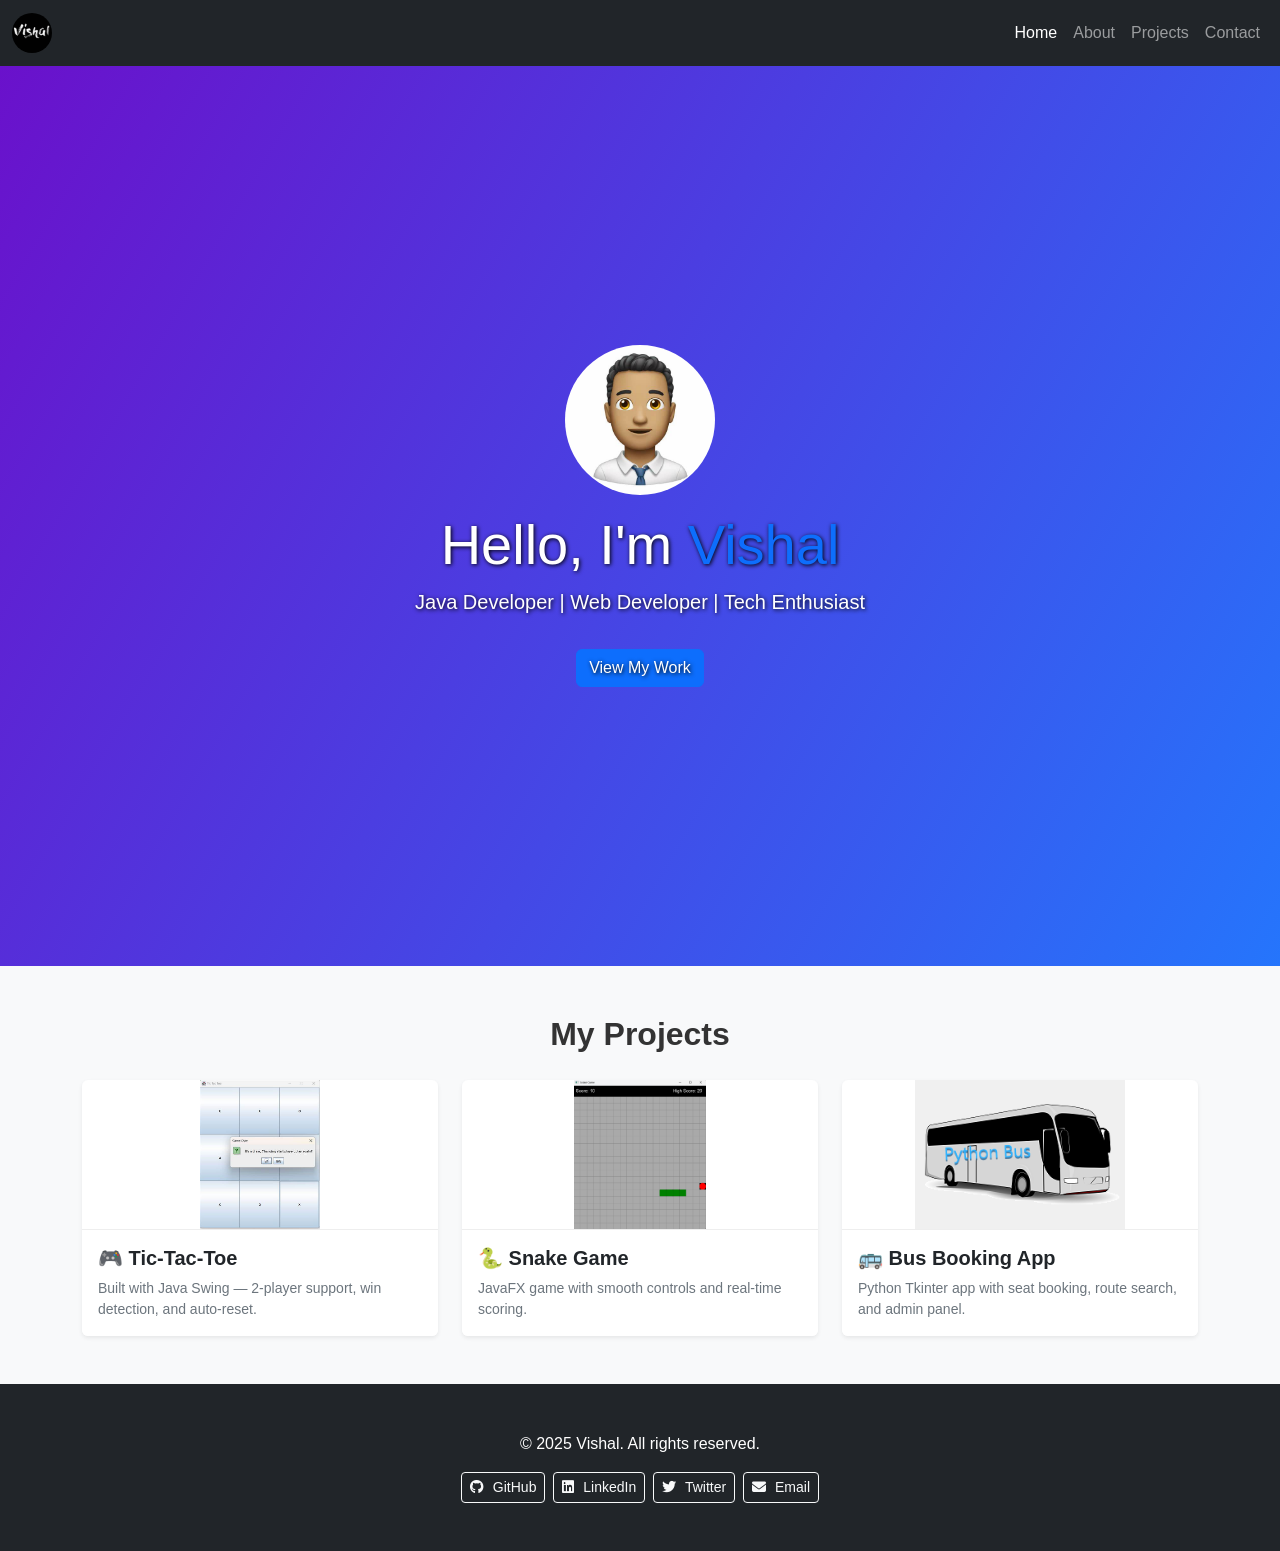
<file: index.html>
<!DOCTYPE html>
<html lang="en">
<head>
  <meta charset="UTF-8" />
  <meta name="viewport" content="width=device-width, initial-scale=1.0" />
  <title>Java Developer - Vishal</title>

  <!-- Favicon -->
  <link rel="icon" href="img/vishal.ico" type="image/x-icon">

  <!-- Bootstrap CSS -->
  <link href="https://cdn.jsdelivr.net/npm/bootstrap@5.3.2/dist/css/bootstrap.min.css" rel="stylesheet">

  <!-- Font Awesome -->
  <link rel="stylesheet" href="https://cdnjs.cloudflare.com/ajax/libs/font-awesome/6.4.0/css/all.min.css">

  <!-- Custom CSS -->
  <link rel="stylesheet" href="css/style.css">
</head>
<body>

  <!-- Navbar -->
  <nav class="navbar navbar-expand-lg navbar-dark bg-dark sticky-top">
    <div class="container-fluid">
      <a class="navbar-brand" href="index.html">
        <img src="img/vishal.jpeg" alt="Logo" style="height: 40px; border-radius: 50%;" class="img-fluid">
      </a>
      <button class="navbar-toggler" data-bs-toggle="collapse" data-bs-target="#navMenu">
        <span class="navbar-toggler-icon"></span>
      </button>
      <div class="collapse navbar-collapse" id="navMenu">
        <ul class="navbar-nav ms-auto">
          <li class="nav-item"><a class="nav-link active" href="index.html">Home</a></li>
          <li class="nav-item"><a class="nav-link" href="about.html">About</a></li>
          <li class="nav-item"><a class="nav-link" href="projects.html">Projects</a></li>
          <li class="nav-item"><a class="nav-link" href="contact.html">Contact</a></li>
        </ul>
      </div>
    </div>
  </nav>

  <!-- Hero Section -->
  <header id="hero" class="hero-section text-center d-flex align-items-center justify-content-center" style="min-height: 100vh; padding: 2rem;">
    <div class="container">
      <img src="img/OIP.jpeg" class="img-fluid rounded-circle mb-3 mx-auto d-block" width="150" alt="Vishal Bitmoji">
      <h1 class="display-4">Hello, I'm <span class="text-primary">Vishal</span></h1>
      <p class="lead">Java Developer | Web Developer | Tech Enthusiast</p>
      <a href="#projects" class="btn btn-primary mt-3">View My Work</a>
    </div>
  </header>

  <!-- Projects Section -->
  <section id="projects" class="bg-light py-5">
    <div class="container">
      <h2 class="text-center mb-4">My Projects</h2>
      <div class="row row-cols-1 row-cols-md-3 g-4">

        <!-- Project 1 -->
        <div class="col">
          <div class="card project-card h-100 border-0 shadow-sm">
            <div class="position-relative">
              <img src="img/tic.jpeg" class="card-img-top" alt="Tic-Tac-Toe Game" style="border-radius: 0.5rem 0.5rem 0 0;">
              <div class="project-overlay">
                <div class="project-title">🎮 Tic-Tac-Toe (Java Swing)</div>
                <div class="project-description">
                  A two-player game with a clean Swing GUI and auto-reset logic.
                </div>
                <a href="https://github.com/vishalrathod2/GAME.git" class="btn btn-light btn-sm" target="_blank">View on GitHub</a>
              </div>
            </div>
            <div class="card-body bg-white">
              <h5 class="card-title text-dark fw-semibold">🎮 Tic-Tac-Toe</h5>
              <p class="card-text text-secondary small">
                Built with Java Swing — 2-player support, win detection, and auto-reset.
              </p>
            </div>
          </div>
        </div>
        <!-- Project 2 -->
        <div class="col">
          <div class="card project-card h-100 border-0 shadow-sm">
            <div class="position-relative">
              <img src="img/snak.png" class="card-img-top" alt="Snake Game" style="border-radius: 0.5rem 0.5rem 0 0;">
              <div class="project-overlay">
                <div class="project-title">🐍 Snake Game (JavaFX)</div>
                <div class="project-description">
                  Classic snake gameplay with scoring, keyboard input, and food logic.
                </div>
                <a href="https://github.com/vishalrathod2/SANKE.git" class="btn btn-light btn-sm" target="_blank">View on GitHub</a>
              </div>
            </div>
            <div class="card-body bg-white">
              <h5 class="card-title text-dark fw-semibold">🐍 Snake Game</h5>
              <p class="card-text text-secondary small">
                JavaFX game with smooth controls and real-time scoring.
              </p>
            </div>
          </div>
        </div>
        
  <!-- Project 3: Bus Booking System -->
  <div class="col">
    <div class="card project-card h-100 border-0 shadow-sm">
      <div class="position-relative">
        <img src="img/Bus_for_project.png" class="card-img-top" alt="Bus Booking" style="border-radius: 0.5rem 0.5rem 0 0;">
        <div class="project-overlay">
          <div class="project-title">🚌 Bus Booking System</div>
          <div class="project-description">
            Book seats, manage routes, and print tickets with SQLite.
          </div>
          <a href="https://github.com/vishalrathod2/Bus-Booking.git" class="btn btn-light btn-sm" target="_blank">View on GitHub</a>
        </div>
      </div>
      <div class="card-body bg-white">
        <h5 class="card-title text-dark fw-semibold">🚌 Bus Booking App</h5>
        <p class="card-text text-secondary small">
          Python Tkinter app with seat booking, route search, and admin panel.
        </p>
      </div>
    </div>
  </div>
  
      </div>
    </div>
  </section>

  <!-- Footer -->
  <footer class="bg-dark text-white text-center py-5">
    <p class="mb-3">&copy; 2025 Vishal. All rights reserved.</p>
    <div class="d-flex flex-wrap justify-content-center gap-2">
      <a href="https://github.com/vishalrathod2" target="_blank" class="btn btn-outline-light btn-sm">
        <i class="fab fa-github"></i> GitHub
      </a>
      <a href="https://www.linkedin.com/in/rathod-vishal-9025612a7" target="_blank" class="btn btn-outline-light btn-sm">
        <i class="fab fa-linkedin"></i> LinkedIn
      </a>
      <a href="https://x.com/RathodVish54449?t=DKSS02bZVi2ENMF-J69oJg&s=08" target="_blank" class="btn btn-outline-light btn-sm">
        <i class="fab fa-twitter"></i> Twitter
      </a>
      <a href="mailto:rathodvishal98131@gmail.com" class="btn btn-outline-light btn-sm">
        <i class="fas fa-envelope"></i> Email
      </a>
    </div>
  </footer>

  <!-- Bootstrap JS -->
  <script src="https://cdn.jsdelivr.net/npm/bootstrap@5.3.2/dist/js/bootstrap.bundle.min.js"></script>

  <!-- Custom JS -->
  <script src="js/script.js"></script>
</body>
</html>
</file>
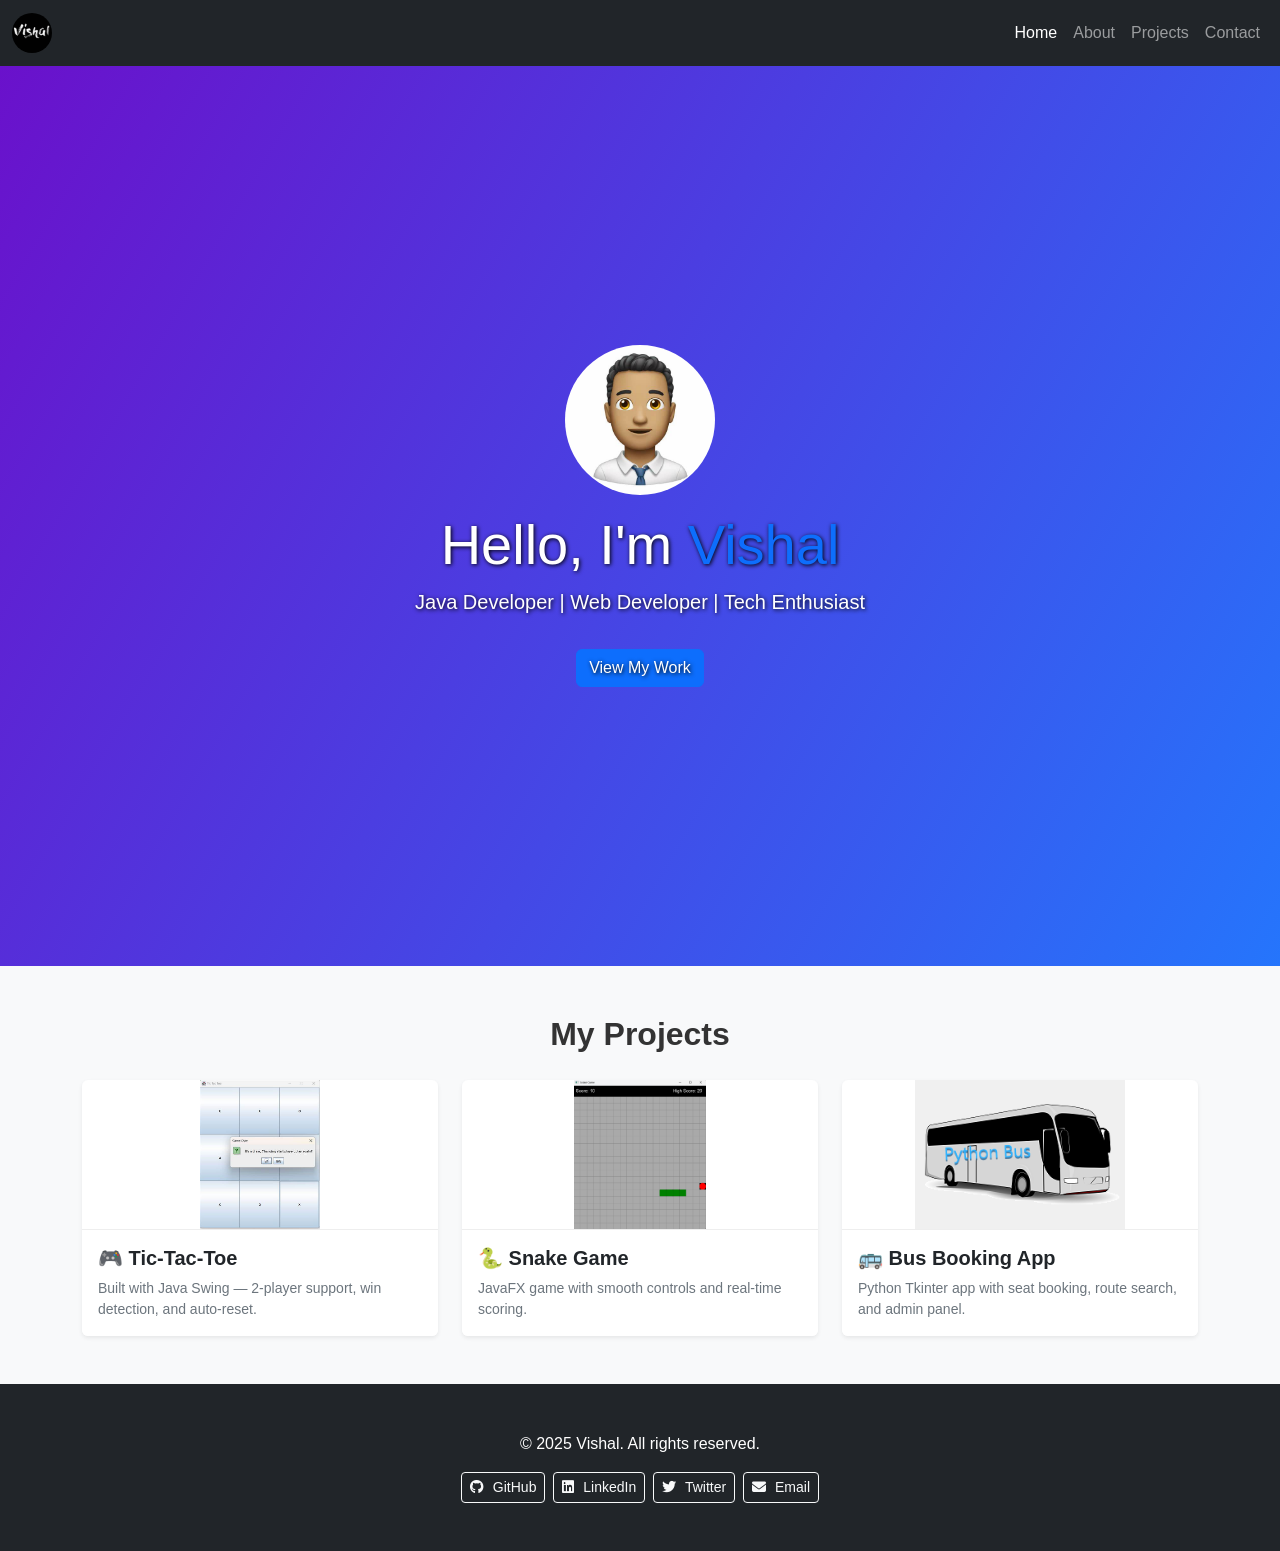
<file: my-portfolio/index.html>
<!DOCTYPE html>
<html lang="en">
<head>
  <meta charset="UTF-8" />
  <meta name="viewport" content="width=device-width, initial-scale=1.0" />
  <title>Vishal | Java Developer</title>

  <!-- Favicon -->
  <link rel="icon" href="img/vishal.ico" type="image/x-icon">

  <!-- Bootstrap CSS -->
  <link href="https://cdn.jsdelivr.net/npm/bootstrap@5.3.2/dist/css/bootstrap.min.css" rel="stylesheet">

  <!-- Font Awesome -->
  <link rel="stylesheet" href="https://cdnjs.cloudflare.com/ajax/libs/font-awesome/6.4.0/css/all.min.css">

  <!-- Custom CSS -->
  <link rel="stylesheet" href="css/style.css">
</head>
<body>

  <!-- Navbar -->
  <nav class="navbar navbar-expand-lg navbar-dark bg-dark sticky-top">
    <div class="container-fluid">
      <a class="navbar-brand" href="index.html">
        <img src="img/vishal.jpeg" alt="Logo" style="height: 40px; border-radius: 50%;" class="img-fluid">
      </a>
      <button class="navbar-toggler" data-bs-toggle="collapse" data-bs-target="#navMenu">
        <span class="navbar-toggler-icon"></span>
      </button>
      <div class="collapse navbar-collapse" id="navMenu">
        <ul class="navbar-nav ms-auto">
          <li class="nav-item"><a class="nav-link active" href="index.html">Home</a></li>
          <li class="nav-item"><a class="nav-link" href="about.html">About</a></li>
          <li class="nav-item"><a class="nav-link" href="projects.html">Projects</a></li>
          <li class="nav-item"><a class="nav-link" href="contact.html">Contact</a></li>
        </ul>
      </div>
    </div>
  </nav>

  <!-- Hero Section -->
  <header id="hero" class="hero-section text-center d-flex align-items-center justify-content-center" style="min-height: 100vh; padding: 2rem;">
    <div class="container">
      <img src="img/OIP.jpeg" class="img-fluid rounded-circle mb-3 mx-auto d-block" width="150" alt="Vishal Bitmoji">
      <h1 class="display-4">Hello, I'm <span class="text-primary">Vishal</span></h1>
      <p class="lead">Java Developer | Web Developer | Tech Enthusiast</p>
      <a href="#projects" class="btn btn-primary mt-3">View My Work</a>
    </div>
  </header>

  <!-- Projects Section -->
  <section id="projects" class="bg-light py-5">
    <div class="container">
      <h2 class="text-center mb-4">My Projects</h2>
      <div class="row row-cols-1 row-cols-md-3 g-4">

        <!-- Project 1 -->
        <div class="col">
          <div class="card project-card h-100 border-0 shadow-sm">
            <div class="position-relative">
              <img src="img/tic.jpeg" class="card-img-top" alt="Tic-Tac-Toe Game" style="border-radius: 0.5rem 0.5rem 0 0;">
              <div class="project-overlay">
                <div class="project-title">🎮 Tic-Tac-Toe (Java Swing)</div>
                <div class="project-description">
                  A two-player game with a clean Swing GUI and auto-reset logic.
                </div>
                <a href="https://github.com/vishalrathod2/GAME.git" class="btn btn-light btn-sm" target="_blank">View on GitHub</a>
              </div>
            </div>
            <div class="card-body bg-white">
              <h5 class="card-title text-dark fw-semibold">🎮 Tic-Tac-Toe</h5>
              <p class="card-text text-secondary small">
                Built with Java Swing — 2-player support, win detection, and auto-reset.
              </p>
            </div>
          </div>
        </div>
        <!-- Project 2 -->
        <div class="col">
          <div class="card project-card h-100 border-0 shadow-sm">
            <div class="position-relative">
              <img src="img/snak.png" class="card-img-top" alt="Snake Game" style="border-radius: 0.5rem 0.5rem 0 0;">
              <div class="project-overlay">
                <div class="project-title">🐍 Snake Game (JavaFX)</div>
                <div class="project-description">
                  Classic snake gameplay with scoring, keyboard input, and food logic.
                </div>
                <a href="https://github.com/vishalrathod2/SANKE.git" class="btn btn-light btn-sm" target="_blank">View on GitHub</a>
              </div>
            </div>
            <div class="card-body bg-white">
              <h5 class="card-title text-dark fw-semibold">🐍 Snake Game</h5>
              <p class="card-text text-secondary small">
                JavaFX game with smooth controls and real-time scoring.
              </p>
            </div>
          </div>
        </div>
        
  <!-- Project 3: Bus Booking System -->
  <div class="col">
    <div class="card project-card h-100 border-0 shadow-sm">
      <div class="position-relative">
        <img src="img/Bus_for_project.png" class="card-img-top" alt="Bus Booking" style="border-radius: 0.5rem 0.5rem 0 0;">
        <div class="project-overlay">
          <div class="project-title">🚌 Bus Booking System</div>
          <div class="project-description">
            Book seats, manage routes, and print tickets with SQLite.
          </div>
          <a href="https://github.com/vishalrathod2/Bus-Booking.git" class="btn btn-light btn-sm" target="_blank">View on GitHub</a>
        </div>
      </div>
      <div class="card-body bg-white">
        <h5 class="card-title text-dark fw-semibold">🚌 Bus Booking App</h5>
        <p class="card-text text-secondary small">
          Python Tkinter app with seat booking, route search, and admin panel.
        </p>
      </div>
    </div>
  </div>
  
      </div>
    </div>
  </section>

  <!-- Footer -->
  <footer class="bg-dark text-white text-center py-5">
    <p class="mb-3">&copy; 2025 Vishal. All rights reserved.</p>
    <div class="d-flex flex-wrap justify-content-center gap-2">
      <a href="https://github.com/vishalrathod2" target="_blank" class="btn btn-outline-light btn-sm">
        <i class="fab fa-github"></i> GitHub
      </a>
      <a href="https://www.linkedin.com/in/rathod-vishal-9025612a7" target="_blank" class="btn btn-outline-light btn-sm">
        <i class="fab fa-linkedin"></i> LinkedIn
      </a>
      <a href="https://x.com/RathodVish54449?t=DKSS02bZVi2ENMF-J69oJg&s=08" target="_blank" class="btn btn-outline-light btn-sm">
        <i class="fab fa-twitter"></i> Twitter
      </a>
      <a href="mailto:rathodvishal98131@gmail.com" class="btn btn-outline-light btn-sm">
        <i class="fas fa-envelope"></i> Email
      </a>
    </div>
  </footer>

  <!-- Bootstrap JS -->
  <script src="https://cdn.jsdelivr.net/npm/bootstrap@5.3.2/dist/js/bootstrap.bundle.min.js"></script>

  <!-- Custom JS -->
  <script src="js/script.js"></script>
</body>
</html>
</file>
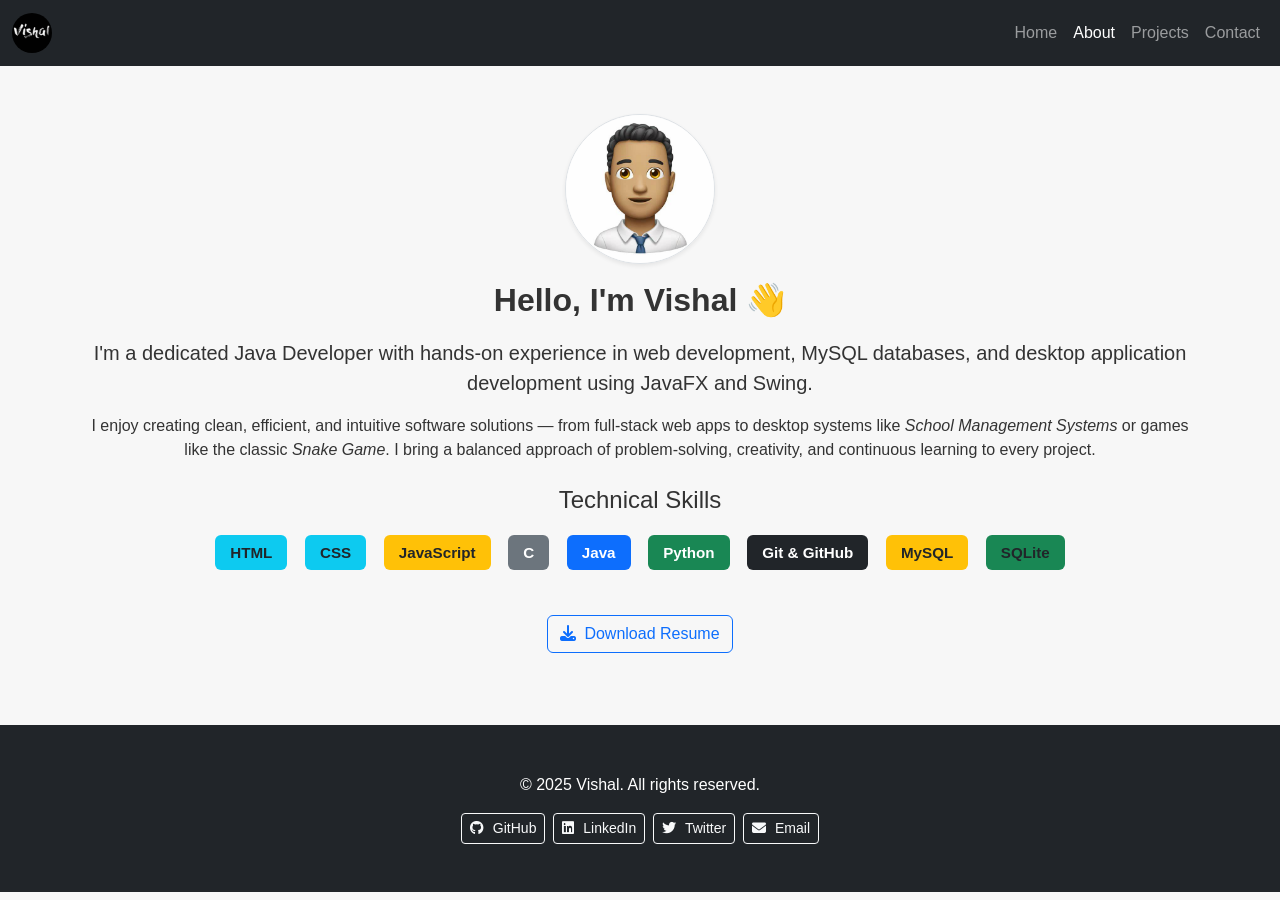
<file: about.html>
<!DOCTYPE html>
<html lang="en">
<head>
  <meta charset="UTF-8" />
  <meta name="viewport" content="width=device-width, initial-scale=1.0"/>
  <title>About - Vishal</title>
  <link rel="icon" href="img/vishal.ico" type="image/x-icon">

  <!-- Bootstrap CSS -->
  <link href="https://cdn.jsdelivr.net/npm/bootstrap@5.3.2/dist/css/bootstrap.min.css" rel="stylesheet">
  
  <!-- Font Awesome -->
  <link rel="stylesheet" href="https://cdnjs.cloudflare.com/ajax/libs/font-awesome/6.4.0/css/all.min.css">

  <!-- Custom CSS -->
  <link rel="stylesheet" href="css/style.css">
</head>
<body>

<!-- Navbar -->
<nav class="navbar navbar-expand-lg navbar-dark bg-dark sticky-top">
  <div class="container-fluid">
    <a class="navbar-brand" href="index.html">
      <img src="img/vishal.jpeg" alt="Logo" style="height: 40px; border-radius: 50%;" class="img-fluid">
    </a>
    <button class="navbar-toggler" data-bs-toggle="collapse" data-bs-target="#navMenu">
      <span class="navbar-toggler-icon"></span>
    </button>
    <div class="collapse navbar-collapse" id="navMenu">
      <ul class="navbar-nav ms-auto">
        <li class="nav-item"><a class="nav-link" href="index.html">Home</a></li>
        <li class="nav-item"><a class="nav-link active" href="about.html">About</a></li>
        <li class="nav-item"><a class="nav-link" href="projects.html">Projects</a></li>
        <li class="nav-item"><a class="nav-link" href="contact.html">Contact</a></li>
      </ul>
    </div>
  </div>
</nav>

<!-- About Section -->
<section class="container-lg py-5 text-center">
  <img src="img/OIP.jpeg" class="rounded-circle mb-3 shadow-sm border" width="150" alt="Vishal - Bitmoji Profile">
  
  <h2 class="mb-3">Hello, I'm Vishal 👋</h2>

  <p class="lead">
    I'm a dedicated <strong>Java Developer</strong> with hands-on experience in web development, MySQL databases, and desktop application development using <strong>JavaFX</strong> and <strong>Swing</strong>.
  </p>

  <p>
    I enjoy creating clean, efficient, and intuitive software solutions — from full-stack web apps to desktop systems like <em>School Management Systems</em> or games like the classic <em>Snake Game</em>.
    I bring a balanced approach of problem-solving, creativity, and continuous learning to every project.
  </p>

  <!-- Skills -->
  <div class="my-4">
    <h4>Technical Skills</h4>
    <div class="d-flex flex-wrap justify-content-center gap-2 mt-3">
      <span class="badge bg-info text-dark blinking badge-1">HTML</span>
      <span class="badge bg-info text-dark blinking badge-2">CSS</span>
      <span class="badge bg-warning text-dark blinking badge-3">JavaScript</span>
      <span class="badge bg-secondary blinking badge-4">C</span>
      <span class="badge bg-primary blinking badge-5">Java</span>
      <span class="badge bg-success blinking badge-6">Python</span>
      <span class="badge bg-dark blinking badge-7">Git & GitHub</span>
      <span class="badge bg-warning text-dark blinking badge-8">MySQL</span>
      <span class="badge bg-success text-dark blinking badge-9">SQLite</span>
    </div>
  </div>
  
  <!-- Resume Button -->
  <a href="resume/VISHAL RATHOD.pdf" class="btn btn-outline-primary mt-3" download>
    <i class="fas fa-download me-2"></i>Download Resume
  </a>
</section>

<!-- Footer -->
<footer class="bg-dark text-white text-center py-5 mt-4">
  <p class="mb-3">&copy; 2025 Vishal. All rights reserved.</p>
  <div class="d-flex flex-wrap justify-content-center gap-2">
    <a href="https://github.com/vishalrathod2" target="_blank" class="btn btn-outline-light btn-sm">
      <i class="fab fa-github"></i> GitHub
    </a>
    <a href="https://www.linkedin.com/in/rathod-vishal-9025612a7" target="_blank" class="btn btn-outline-light btn-sm">
      <i class="fab fa-linkedin"></i> LinkedIn
    </a>
    <a href="https://x.com/RathodVish54449?t=DKSS02bZVi2ENMF-J69oJg&s=08" target="_blank" class="btn btn-outline-light btn-sm">
      <i class="fab fa-twitter"></i> Twitter
    </a>
    <a href="mailto:rathodvishal98131@gmail.com" class="btn btn-outline-light btn-sm">
      <i class="fas fa-envelope"></i> Email
    </a>
  </div>
</footer>

<!-- Bootstrap JS -->
<script src="https://cdn.jsdelivr.net/npm/bootstrap@5.3.2/dist/js/bootstrap.bundle.min.js"></script>
<script src="js/script.js"></script>

</body>
</html>
</file>
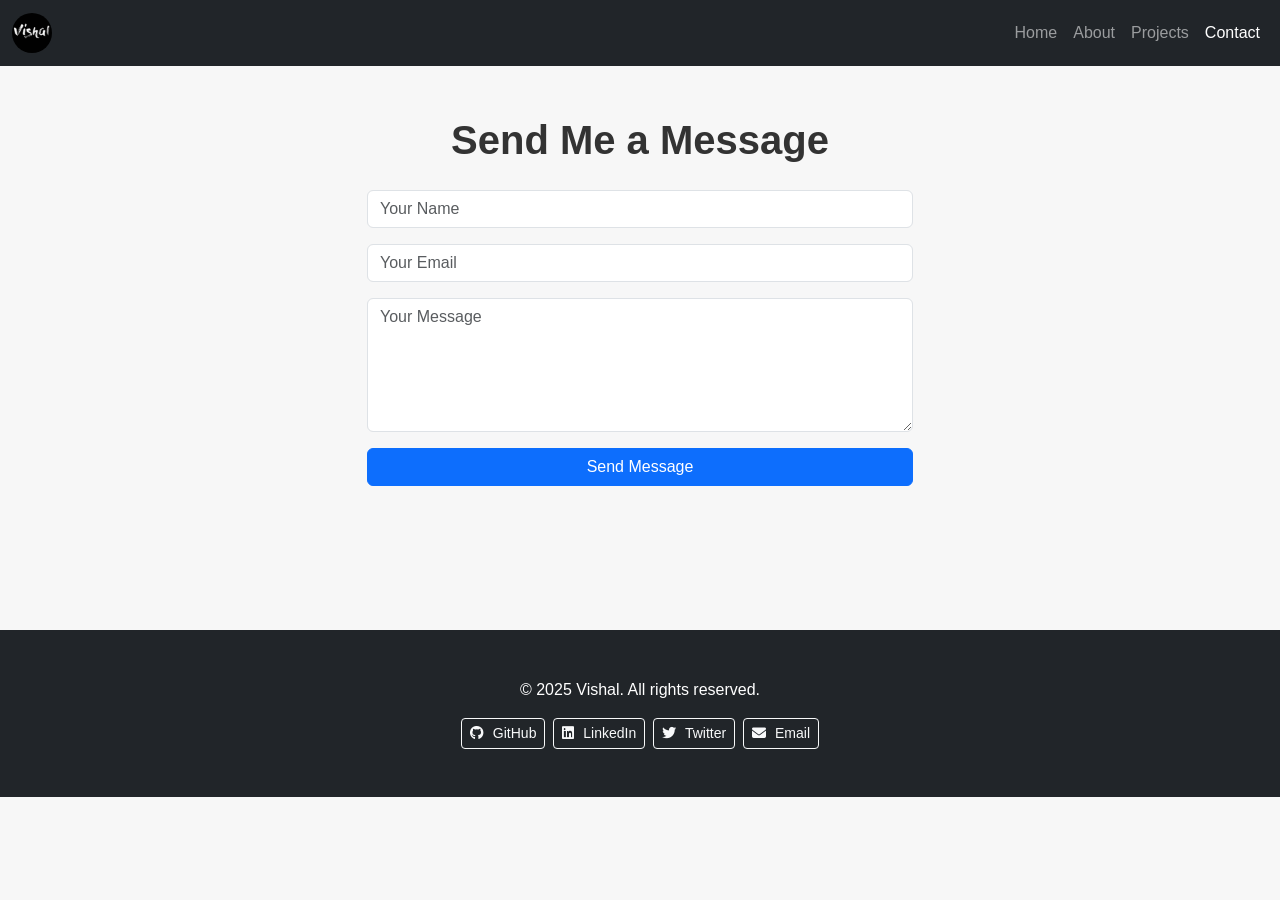
<file: contact.html>
<!DOCTYPE html>
<html lang="en">
<head>
  <meta charset="UTF-8" />
  <meta name="viewport" content="width=device-width, initial-scale=1.0"/>
  <title>Contact - Vishal</title>
  <link rel="icon" href="img/vishal.ico" type="image/x-icon">

  <!-- Bootstrap CSS -->
  <link href="https://cdn.jsdelivr.net/npm/bootstrap@5.3.2/dist/css/bootstrap.min.css" rel="stylesheet">
  
  <!-- Font Awesome -->
  <link rel="stylesheet" href="https://cdnjs.cloudflare.com/ajax/libs/font-awesome/6.4.0/css/all.min.css">
  
  <!-- Custom CSS (Optional for form styling) -->
  <link rel="stylesheet" href="css/style.css">
</head>
<body>

<!-- Navbar -->
<nav class="navbar navbar-expand-lg navbar-dark bg-dark sticky-top">
  <div class="container-fluid">
    <a class="navbar-brand" href="index.html">
      <img src="img/vishal.jpeg" alt="Logo" style="height: 40px; border-radius: 50%;" class="img-fluid">
    </a>
    <button class="navbar-toggler" data-bs-toggle="collapse" data-bs-target="#navMenu">
      <span class="navbar-toggler-icon"></span>
    </button>
    <div class="collapse navbar-collapse" id="navMenu">
      <ul class="navbar-nav ms-auto">
        <li class="nav-item"><a class="nav-link" href="index.html">Home</a></li>
        <li class="nav-item"><a class="nav-link" href="about.html">About</a></li>
        <li class="nav-item"><a class="nav-link" href="projects.html">Projects</a></li>
        <li class="nav-item"><a class="nav-link active" href="contact.html">Contact</a></li>
      </ul>
    </div>
  </div>
</nav>

<!-- Contact Section -->
<section class="py-5">
  <div class="container">
    <h1 class="text-center mb-4">Send Me a Message</h1>
    <div class="row justify-content-center">
      <div class="col-md-8 col-lg-6">
        <form
          action="https://formspree.io/f/mldbgzdr"
          method="POST"
          onsubmit="handleForm(event)"
        >
          <div class="mb-3">
            <input type="text" name="name" class="form-control" placeholder="Your Name" required>
          </div>
          <div class="mb-3">
            <input type="email" name="email" class="form-control" placeholder="Your Email" required>
          </div>
          <div class="mb-3">
            <textarea name="message" class="form-control" rows="5" placeholder="Your Message" required></textarea>
          </div>
          <input type="hidden" name="_next" value="thankyou.html">
          <button type="submit" class="btn btn-primary w-100">Send Message</button>
        </form>
      </div>
    </div>
  </div>
</section>
<section>

  
</section>

<!-- Footer -->
<footer class="bg-dark text-white text-center py-5">
  <p class="mb-3">&copy; 2025 Vishal. All rights reserved.</p>
  <div class="d-flex flex-wrap justify-content-center gap-2">
    <a href="https://github.com/vishalrathod2" target="_blank" class="btn btn-outline-light btn-sm">
      <i class="fab fa-github"></i> GitHub
    </a>
    <a href="https://www.linkedin.com/in/rathod-vishal-9025612a7" target="_blank" class="btn btn-outline-light btn-sm">
      <i class="fab fa-linkedin"></i> LinkedIn
    </a>
    <a href="https://x.com/RathodVish54449?t=DKSS02bZVi2ENMF-J69oJg&s=08" target="_blank" class="btn btn-outline-light btn-sm">
      <i class="fab fa-twitter"></i> Twitter
    </a>
    <a href="mailto:rathodvishal98131@gmail.com" class="btn btn-outline-light btn-sm">
      <i class="fas fa-envelope"></i> Email
    </a>
  </div>
</footer>

<!-- Bootstrap JS -->
<script src="https://cdn.jsdelivr.net/npm/bootstrap@5.3.2/dist/js/bootstrap.bundle.min.js"></script>
<script src="js/script.js"></script>

</body>
</html>
</file>
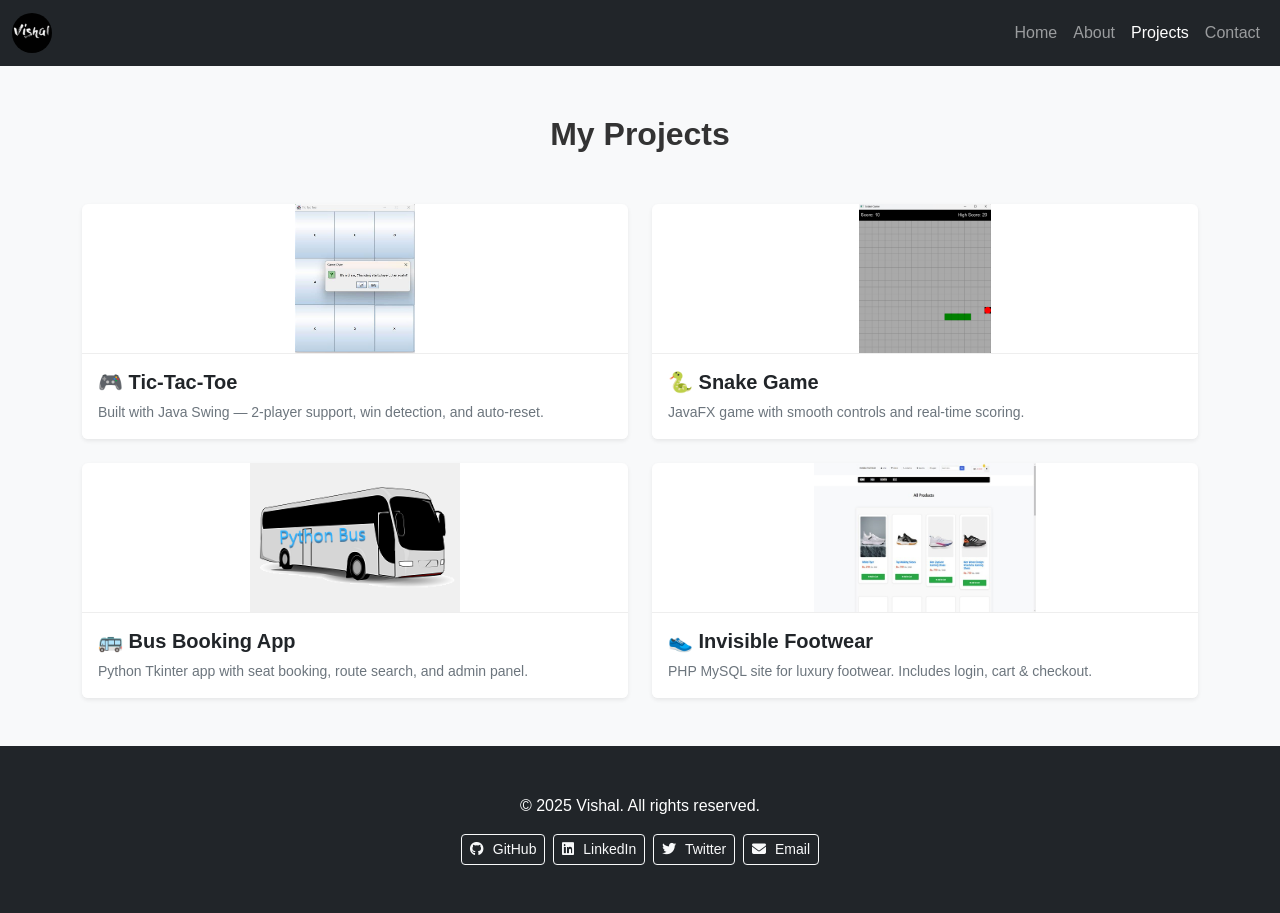
<file: projects.html>
<!DOCTYPE html>
<html lang="en">
<head>
  <meta charset="UTF-8" />
  <meta name="viewport" content="width=device-width, initial-scale=1.0"/>
  <title>Projects - Vishal</title>
  <link rel="icon" href="img/vishal.ico" type="image/x-icon">

  <!-- Bootstrap CSS -->
  <link href="https://cdn.jsdelivr.net/npm/bootstrap@5.3.2/dist/css/bootstrap.min.css" rel="stylesheet">
  <link rel="stylesheet" href="css/style.css">

  <!-- Font Awesome -->
  <link rel="stylesheet" href="https://cdnjs.cloudflare.com/ajax/libs/font-awesome/6.4.0/css/all.min.css">
</head>
<body>

  <!-- Navbar -->
  <nav class="navbar navbar-expand-lg navbar-dark bg-dark sticky-top">
    <div class="container-fluid">
      <a class="navbar-brand" href="index.html">
        <img src="img/vishal.jpeg" alt="Logo" style="height: 40px; border-radius: 50%;" class="img-fluid">
      </a>
      <button class="navbar-toggler" data-bs-toggle="collapse" data-bs-target="#navMenu">
        <span class="navbar-toggler-icon"></span>
      </button>
      <div class="collapse navbar-collapse" id="navMenu">
        <ul class="navbar-nav ms-auto">
          <li class="nav-item"><a class="nav-link" href="index.html">Home</a></li>
          <li class="nav-item"><a class="nav-link" href="about.html">About</a></li>
          <li class="nav-item"><a class="nav-link active" href="projects.html">Projects</a></li>
          <li class="nav-item"><a class="nav-link" href="contact.html">Contact</a></li>
        </ul>
      </div>
    </div>
  </nav>

  <!-- Projects Section -->
  <section id="projects" class="bg-light py-5">
    <div class="container">
      <h2 class="text-center mb-5">My Projects</h2>
      <div class="row row-cols-1 row-cols-md-2 g-4">

        <!-- Project 1 -->
        <div class="col">
          <div class="card project-card h-100 border-0 shadow-sm">
            <div class="position-relative">
              <img src="img/tic.jpeg" class="card-img-top" alt="Tic-Tac-Toe Game" style="border-radius: 0.5rem 0.5rem 0 0;">
              <div class="project-overlay">
                <div class="project-title">🎮 Tic-Tac-Toe (Java Swing)</div>
                <div class="project-description">
                  A two-player game with a clean Swing GUI and auto-reset logic.
                </div>
                <a href="https://github.com/vishalrathod2/GAME.git" class="btn btn-light btn-sm" target="_blank">View on GitHub</a>
              </div>
            </div>
            <div class="card-body bg-white">
              <h5 class="card-title text-dark fw-semibold">🎮 Tic-Tac-Toe</h5>
              <p class="card-text text-secondary small">
                Built with Java Swing — 2-player support, win detection, and auto-reset.
              </p>
            </div>
          </div>
        </div>
        
        <!-- Project 2 -->
      
      <!-- Project 2: Snake Game -->
      <div class="col">
        <div class="card project-card h-100 border-0 shadow-sm">
          <div class="position-relative">
            <img src="img/snak.png" class="card-img-top" alt="Snake Game" style="border-radius: 0.5rem 0.5rem 0 0;">
            <div class="project-overlay">
              <div class="project-title">🐍 Snake Game (JavaFX)</div>
              <div class="project-description">
                Classic snake gameplay with scoring, keyboard input, and food logic.
              </div>
              <a href="https://github.com/vishalrathod2/SANKE.git" class="btn btn-light btn-sm" target="_blank">View on GitHub</a>
            </div>
          </div>
          <div class="card-body bg-white">
            <h5 class="card-title text-dark fw-semibold">🐍 Snake Game</h5>
            <p class="card-text text-secondary small">
              JavaFX game with smooth controls and real-time scoring.
            </p>
          </div>
        </div>
      </div>
      
<!-- Project 3: Bus Booking System -->
<div class="col">
  <div class="card project-card h-100 border-0 shadow-sm">
    <div class="position-relative">
      <img src="img/Bus_for_project.png" class="card-img-top" alt="Bus Booking" style="border-radius: 0.5rem 0.5rem 0 0;">
      <div class="project-overlay">
        <div class="project-title">🚌 Bus Booking System</div>
        <div class="project-description">
          Book seats, manage routes, and print tickets with SQLite.
        </div>
        <a href="https://github.com/vishalrathod2/Bus-Booking.git" class="btn btn-light btn-sm" target="_blank">View on GitHub</a>
      </div>
    </div>
    <div class="card-body bg-white">
      <h5 class="card-title text-dark fw-semibold">🚌 Bus Booking App</h5>
      <p class="card-text text-secondary small">
        Python Tkinter app with seat booking, route search, and admin panel.
      </p>
    </div>
  </div>
</div>

<!-- Project 4: INVISIBLE FOOTWEAR -->
<div class="col">
  <div class="card project-card h-100 border-0 shadow-sm">
    <div class="position-relative">
      <img src="img/online.jpeg" class="card-img-top" alt="Invisible Footwear" style="border-radius: 0.5rem 0.5rem 0 0;">
      <div class="project-overlay">
        <div class="project-title">👟 INVISIBLE FOOTWEAR</div>
        <div class="project-description">
          Stylish PHP-based shoe store with cart, login, and tracking.
        </div>
        <a href="https://github.com/vishalrathod2/Online-shop.git" class="btn btn-light btn-sm" target="_blank">View on GitHub</a>
      </div>
    </div>
    <div class="card-body bg-white">
      <h5 class="card-title text-dark fw-semibold">👟 Invisible Footwear</h5>
      <p class="card-text text-secondary small">
        PHP MySQL site for luxury footwear. Includes login, cart & checkout.
      </p>
    </div>
  </div>
</div>
       </div>

      </div>
    </div>
  </section>

  <!-- Footer -->
  <footer class="bg-dark text-white text-center py-5">
    <p class="mb-3">&copy; 2025 Vishal. All rights reserved.</p>
    <div class="d-flex flex-wrap justify-content-center gap-2">
      <a href="https://github.com/vishalrathod2" target="_blank" class="btn btn-outline-light btn-sm">
        <i class="fab fa-github"></i> GitHub
      </a>
      <a href="https://www.linkedin.com/in/rathod-vishal-9025612a7" target="_blank" class="btn btn-outline-light btn-sm">
        <i class="fab fa-linkedin"></i> LinkedIn
      </a>
      <a href="https://x.com/RathodVish54449?t=DKSS02bZVi2ENMF-J69oJg&s=08" target="_blank" class="btn btn-outline-light btn-sm">
        <i class="fab fa-twitter"></i> Twitter
      </a>
      <a href="mailto:rathodvishal98131@gmail.com" class="btn btn-outline-light btn-sm">
        <i class="fas fa-envelope"></i> Email
      </a>
    </div>
  </footer>

  <!-- Bootstrap JS -->
  <script src="https://cdn.jsdelivr.net/npm/bootstrap@5.3.2/dist/js/bootstrap.bundle.min.js"></script>
  <script src="js/script.js"></script>
</body>
</html>
</file>
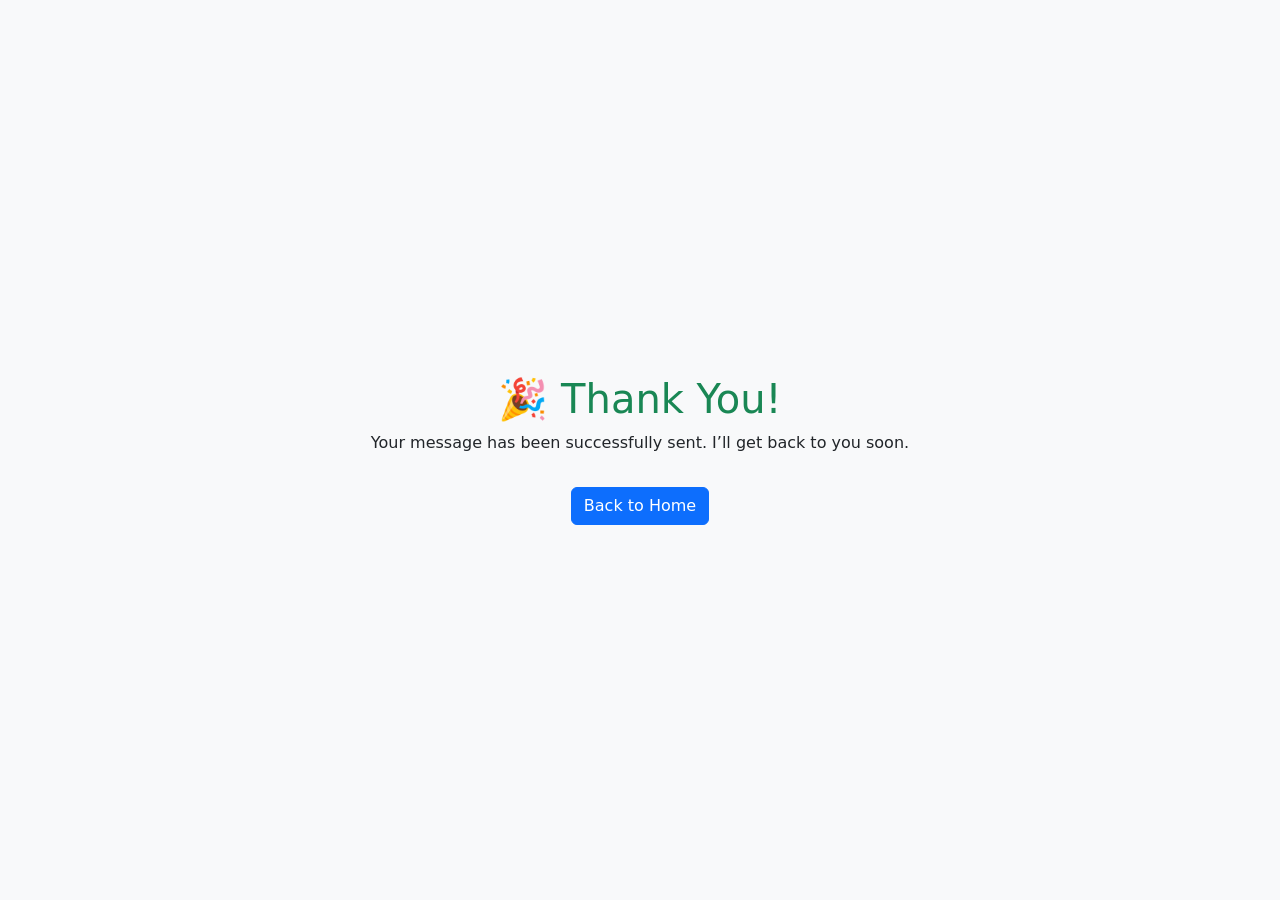
<file: thankyou.html>
<!DOCTYPE html>
<html lang="en">
<head>
  <meta charset="UTF-8">
  <title>Thank You</title>
  <link rel="stylesheet" href="https://cdn.jsdelivr.net/npm/bootstrap@5.3.2/dist/css/bootstrap.min.css">
</head>
<body class="d-flex justify-content-center align-items-center vh-100 bg-light text-center">
  <div>
    <h1 class="text-success">🎉 Thank You!</h1>
    <p>Your message has been successfully sent. I’ll get back to you soon.</p>
    <a href="index.html" class="btn btn-primary mt-3">Back to Home</a>
  </div>
</body>
</html>
</file>
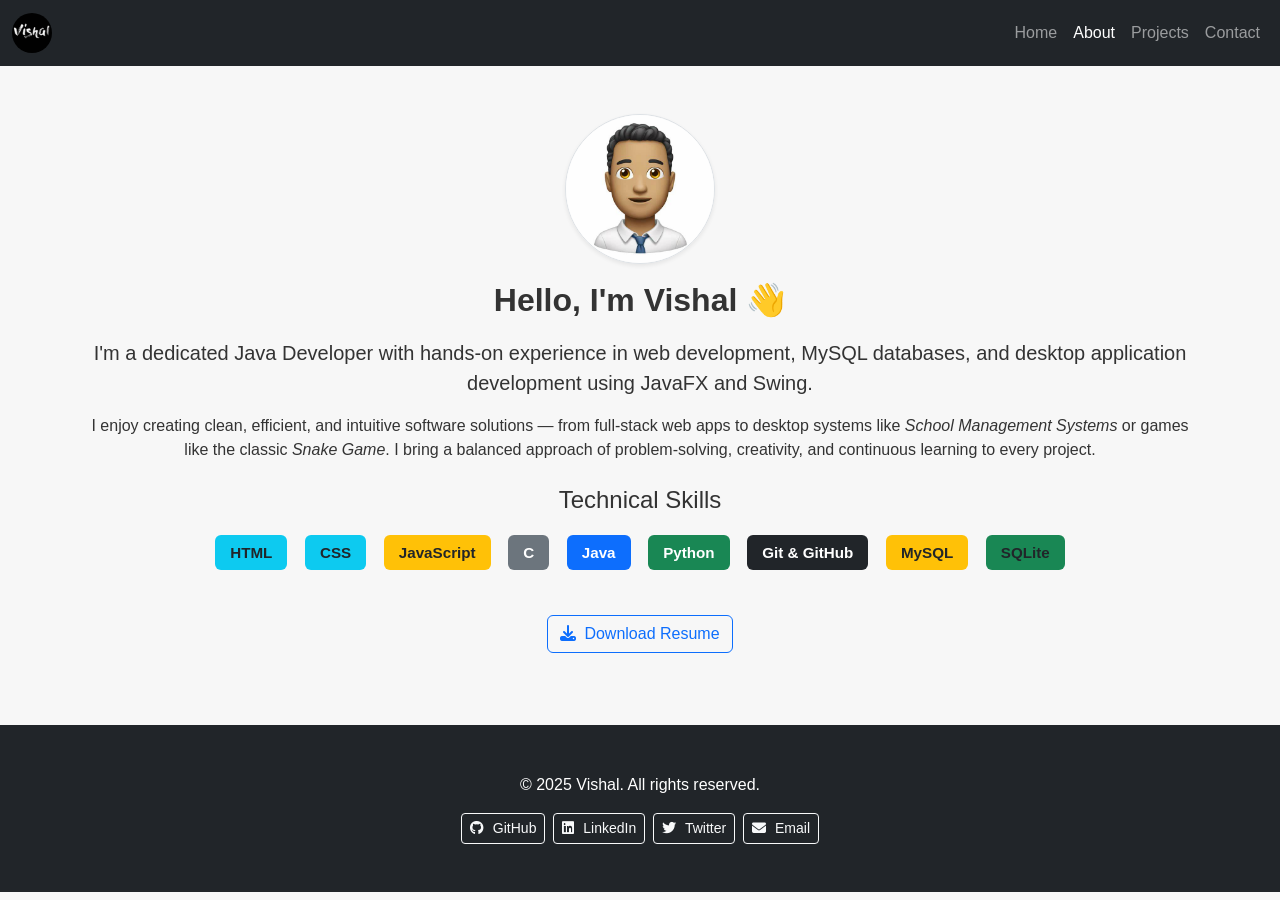
<file: my-portfolio/about.html>
<!DOCTYPE html>
<html lang="en">
<head>
  <meta charset="UTF-8" />
  <meta name="viewport" content="width=device-width, initial-scale=1.0"/>
  <title>About Me - Vishal</title>
  <link rel="icon" href="img/vishal.ico" type="image/x-icon">

  <!-- Bootstrap CSS -->
  <link href="https://cdn.jsdelivr.net/npm/bootstrap@5.3.2/dist/css/bootstrap.min.css" rel="stylesheet">
  
  <!-- Font Awesome -->
  <link rel="stylesheet" href="https://cdnjs.cloudflare.com/ajax/libs/font-awesome/6.4.0/css/all.min.css">

  <!-- Custom CSS -->
  <link rel="stylesheet" href="css/style.css">
</head>
<body>

<!-- Navbar -->
<nav class="navbar navbar-expand-lg navbar-dark bg-dark sticky-top">
  <div class="container-fluid">
    <a class="navbar-brand" href="index.html">
      <img src="img/vishal.jpeg" alt="Logo" style="height: 40px; border-radius: 50%;" class="img-fluid">
    </a>
    <button class="navbar-toggler" data-bs-toggle="collapse" data-bs-target="#navMenu">
      <span class="navbar-toggler-icon"></span>
    </button>
    <div class="collapse navbar-collapse" id="navMenu">
      <ul class="navbar-nav ms-auto">
        <li class="nav-item"><a class="nav-link" href="index.html">Home</a></li>
        <li class="nav-item"><a class="nav-link active" href="about.html">About</a></li>
        <li class="nav-item"><a class="nav-link" href="projects.html">Projects</a></li>
        <li class="nav-item"><a class="nav-link" href="contact.html">Contact</a></li>
      </ul>
    </div>
  </div>
</nav>

<!-- About Section -->
<section class="container-lg py-5 text-center">
  <img src="img/OIP.jpeg" class="rounded-circle mb-3 shadow-sm border" width="150" alt="Vishal - Bitmoji Profile">
  
  <h2 class="mb-3">Hello, I'm Vishal 👋</h2>

  <p class="lead">
    I'm a dedicated <strong>Java Developer</strong> with hands-on experience in web development, MySQL databases, and desktop application development using <strong>JavaFX</strong> and <strong>Swing</strong>.
  </p>

  <p>
    I enjoy creating clean, efficient, and intuitive software solutions — from full-stack web apps to desktop systems like <em>School Management Systems</em> or games like the classic <em>Snake Game</em>.
    I bring a balanced approach of problem-solving, creativity, and continuous learning to every project.
  </p>

  <!-- Skills -->
  <div class="my-4">
    <h4>Technical Skills</h4>
    <div class="d-flex flex-wrap justify-content-center gap-2 mt-3">
      <span class="badge bg-info text-dark blinking badge-1">HTML</span>
      <span class="badge bg-info text-dark blinking badge-2">CSS</span>
      <span class="badge bg-warning text-dark blinking badge-3">JavaScript</span>
      <span class="badge bg-secondary blinking badge-4">C</span>
      <span class="badge bg-primary blinking badge-5">Java</span>
      <span class="badge bg-success blinking badge-6">Python</span>
      <span class="badge bg-dark blinking badge-7">Git & GitHub</span>
      <span class="badge bg-warning text-dark blinking badge-8">MySQL</span>
      <span class="badge bg-success text-dark blinking badge-9">SQLite</span>
    </div>
  </div>
  
  <!-- Resume Button -->
  <a href="resume/VISHAL_RATHOD.pdf" class="btn btn-outline-primary mt-3" download>
    <i class="fas fa-download me-2"></i>Download Resume
  </a>
</section>

<!-- Footer -->
<footer class="bg-dark text-white text-center py-5 mt-4">
  <p class="mb-3">&copy; 2025 Vishal. All rights reserved.</p>
  <div class="d-flex flex-wrap justify-content-center gap-2">
    <a href="https://github.com/vishalrathod2" target="_blank" class="btn btn-outline-light btn-sm">
      <i class="fab fa-github"></i> GitHub
    </a>
    <a href="https://www.linkedin.com/in/rathod-vishal-9025612a7" target="_blank" class="btn btn-outline-light btn-sm">
      <i class="fab fa-linkedin"></i> LinkedIn
    </a>
    <a href="https://x.com/RathodVish54449?t=DKSS02bZVi2ENMF-J69oJg&s=08" target="_blank" class="btn btn-outline-light btn-sm">
      <i class="fab fa-twitter"></i> Twitter
    </a>
    <a href="mailto:rathodvishal98131@gmail.com" class="btn btn-outline-light btn-sm">
      <i class="fas fa-envelope"></i> Email
    </a>
  </div>
</footer>

<!-- Bootstrap JS -->
<script src="https://cdn.jsdelivr.net/npm/bootstrap@5.3.2/dist/js/bootstrap.bundle.min.js"></script>
<script src="js/script.js"></script>

</body>
</html>
</file>
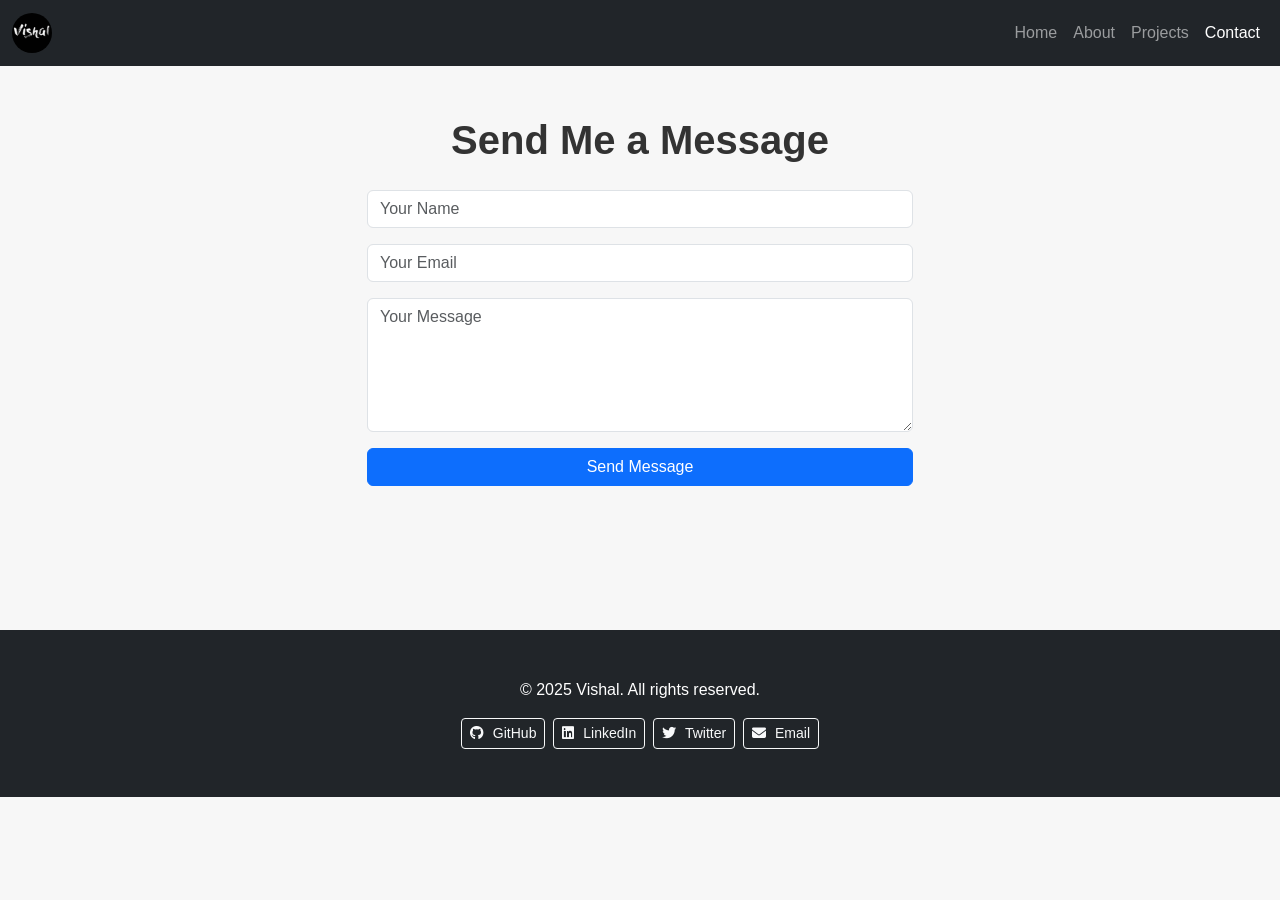
<file: my-portfolio/contact.html>
<!DOCTYPE html>
<html lang="en">
<head>
  <meta charset="UTF-8" />
  <meta name="viewport" content="width=device-width, initial-scale=1.0"/>
  <title>Contact Me - Vishal</title>
  <link rel="icon" href="img/vishal.ico" type="image/x-icon">

  <!-- Bootstrap CSS -->
  <link href="https://cdn.jsdelivr.net/npm/bootstrap@5.3.2/dist/css/bootstrap.min.css" rel="stylesheet">
  
  <!-- Font Awesome -->
  <link rel="stylesheet" href="https://cdnjs.cloudflare.com/ajax/libs/font-awesome/6.4.0/css/all.min.css">
  
  <!-- Custom CSS (Optional for form styling) -->
  <link rel="stylesheet" href="css/style.css">
</head>
<body>

<!-- Navbar -->
<nav class="navbar navbar-expand-lg navbar-dark bg-dark sticky-top">
  <div class="container-fluid">
    <a class="navbar-brand" href="index.html">
      <img src="img/vishal.jpeg" alt="Logo" style="height: 40px; border-radius: 50%;" class="img-fluid">
    </a>
    <button class="navbar-toggler" data-bs-toggle="collapse" data-bs-target="#navMenu">
      <span class="navbar-toggler-icon"></span>
    </button>
    <div class="collapse navbar-collapse" id="navMenu">
      <ul class="navbar-nav ms-auto">
        <li class="nav-item"><a class="nav-link" href="index.html">Home</a></li>
        <li class="nav-item"><a class="nav-link" href="about.html">About</a></li>
        <li class="nav-item"><a class="nav-link" href="projects.html">Projects</a></li>
        <li class="nav-item"><a class="nav-link active" href="contact.html">Contact</a></li>
      </ul>
    </div>
  </div>
</nav>

<!-- Contact Section -->
<section class="py-5">
  <div class="container">
    <h1 class="text-center mb-4">Send Me a Message</h1>
    <div class="row justify-content-center">
      <div class="col-md-8 col-lg-6">
        <form
          action="https://formspree.io/f/mldbgzdr"
          method="POST"
          onsubmit="handleForm(event)"
        >
          <div class="mb-3">
            <input type="text" name="name" class="form-control" placeholder="Your Name" required>
          </div>
          <div class="mb-3">
            <input type="email" name="email" class="form-control" placeholder="Your Email" required>
          </div>
          <div class="mb-3">
            <textarea name="message" class="form-control" rows="5" placeholder="Your Message" required></textarea>
          </div>
          <input type="hidden" name="_next" value="thankyou.html">
          <button type="submit" class="btn btn-primary w-100">Send Message</button>
        </form>
      </div>
    </div>
  </div>
</section>
<section>

  
</section>

<!-- Footer -->
<footer class="bg-dark text-white text-center py-5">
  <p class="mb-3">&copy; 2025 Vishal. All rights reserved.</p>
  <div class="d-flex flex-wrap justify-content-center gap-2">
    <a href="https://github.com/vishalrathod2" target="_blank" class="btn btn-outline-light btn-sm">
      <i class="fab fa-github"></i> GitHub
    </a>
    <a href="https://www.linkedin.com/in/rathod-vishal-9025612a7" target="_blank" class="btn btn-outline-light btn-sm">
      <i class="fab fa-linkedin"></i> LinkedIn
    </a>
    <a href="https://x.com/RathodVish54449?t=DKSS02bZVi2ENMF-J69oJg&s=08" target="_blank" class="btn btn-outline-light btn-sm">
      <i class="fab fa-twitter"></i> Twitter
    </a>
    <a href="mailto:rathodvishal98131@gmail.com" class="btn btn-outline-light btn-sm">
      <i class="fas fa-envelope"></i> Email
    </a>
  </div>
</footer>

<!-- Bootstrap JS -->
<script src="https://cdn.jsdelivr.net/npm/bootstrap@5.3.2/dist/js/bootstrap.bundle.min.js"></script>
<script src="js/script.js"></script>

</body>
</html>
</file>
<file: css/style.css>
/* ====== General Styles ====== */
body {
  font-family: 'Segoe UI', sans-serif;
  scroll-behavior: smooth;
  background-color: #f7f7f7;
  color: #333;
  margin: 0;
}

h1, h2 {
  font-weight: 700;
  line-height: 1.3;
}

section {
  padding: 3rem 1rem;
}

img {
  max-width: 100%;
  height: auto;
}

/* ====== Hero Section ====== */
.hero-section {
  min-height: 100vh;
  background: linear-gradient(120deg, #6a11cb 0%, #2575fc 100%);
  color: #fff;
  text-shadow: 1px 1px 4px #000;
  display: flex;
  align-items: center;
  justify-content: center;
  text-align: center;
}

/* ====== Contact Section ====== */
.contact-container {
  text-align: center;
  padding: 2rem 1rem;
}

.contact-container h1 {
  font-size: clamp(1.8rem, 5vw, 2.5rem);
  margin-bottom: 1rem;
}

.contact-links {
  display: flex;
  flex-wrap: wrap;
  justify-content: center;
  gap: 1rem;
  margin-top: 1.5rem;
}

.contact-btn {
  padding: 10px 20px;
  background-color: #0077b5;
  color: #fff;
  text-decoration: none;
  border-radius: 5px;
  transition: background 0.3s ease;
}

.contact-btn:hover {
  background-color: #005582;
}

.contact-btn i {
  margin-right: 8px;
}

/* ====== Contact Form ====== */
.contact-form {
  max-width: 500px;
  margin: 0 auto;
  text-align: left;
  padding: 1rem;
}

.contact-form .form-control {
  width: 100%;
  padding: 12px;
  margin-bottom: 1rem;
  border-radius: 5px;
  border: 1px solid #ccc;
}

.contact-form button {
  width: 100%;
  padding: 12px;
  background-color: #0077b5;
  color: white;
  border: none;
  border-radius: 5px;
  transition: background 0.3s ease;
}

.contact-form button:hover {
  background-color: #005582;
}

/* ====== About Section (Image, Skills, Text) ====== */
section.container img {
  border: 3px solid #007bff;
  box-shadow: 0 4px 10px rgba(0, 0, 0, 0.1);
}

section.container .lead {
  font-size: 1.2rem;
  color: #555;
}

section.container h4 {
  margin-bottom: 1rem;
  font-weight: 600;
}

.badge {
  padding: 10px 15px;
  font-size: 0.95rem;
  margin: 0.3rem;
}

/* ====== Card / Project Images ====== */
.card-img-top {
  max-width: 100%;
  max-height: 150px;
  object-fit: contain;
  border-bottom: 1px solid #eee;
}

/* ====== Footer ====== */
footer {
  background: #222;
  color: #fff;
  text-align: center;
  padding: 2rem 1rem;
}

footer .social-links a {
  margin: 0 10px;
  font-size: 16px;
  text-decoration: none;
  display: inline-block;
}

footer .social-links a:hover {
  color: #00aaff;
}

footer i {
  margin-right: 5px;
}

/* ====== Dark Mode Support ====== */
body.dark-mode {
  background-color: #121212;
  color: #f1f1f1;
}

body.dark-mode .bg-light {
  background-color: #1e1e1e !important;
}

body.dark-mode .card {
  background-color: #1c1c1c;
  color: #fff;
}

/* ====== Dark Mode Toggle Button ====== */
#toggle_checkbox {
  display: none;
}

.toggle-label {
  display: flex;
  align-items: center;
  justify-content: center;
  width: 50px;
  height: 25px;
  border-radius: 25px;
  cursor: pointer;
  position: relative;
  margin-left: 15px;
  margin-top: 8px;
}

.star, .moon {
  position: absolute;
  font-size: 14px;
  transition: 0.3s ease;
}

.star {
  left: 5px;
  top: 5px;
}

.moon {
  right: 5px;
  bottom: 5px;
  opacity: 0;
}

#toggle_checkbox:checked + .toggle-label .star {
  opacity: 0;
}

#toggle_checkbox:checked + .toggle-label .moon {
  opacity: 1;
}

/* ====== Responsive Fixes ====== */
@media (max-width: 768px) {
  .hero-section h1 {
    font-size: 2rem;
  }

  .contact-form {
    padding: 0 1rem;
  }

  footer .social-links {
    flex-direction: column;
    gap: 10px;
  }
}
.project-card {
  overflow: hidden;
  position: relative;
  transition: transform 0.3s ease-in-out;
}

.project-card:hover {
  transform: translateY(-5px);
}

.project-overlay {
  position: absolute;
  top: 0;
  left: 0;
  height: 100%;
  width: 100%;
  background: rgba(0, 0, 0, 0.7);
  color: #fff;
  opacity: 0;
  transition: opacity 0.3s ease-in-out;
  padding: 1rem;
  display: flex;
  flex-direction: column;
  justify-content: center;
  align-items: center;
  text-align: center;
}

.project-card:hover .project-overlay {
  opacity: 1;
}

.project-title {
  font-size: 1.2rem;
  font-weight: bold;
}

.project-description {
  font-size: 0.9rem;
  margin: 0.5rem 0;
}
/* Keyframe for default blinking */
@keyframes blink {
  0%, 100% { opacity: 1; }
  50% { opacity: 0.2; }
}

/* Keyframe for hover pulse effect */
@keyframes pulse {
  0% { transform: scale(1); opacity: 1; }
  50% { transform: scale(1.1); opacity: 0.7; }
  100% { transform: scale(1); opacity: 1; }
}

/* Base blinking animation */
.blinking {
  animation: blink 1.5s infinite ease-in-out;
  transition: all 0.3s ease;
}

/* Staggered delays */
.badge-1 { animation-delay: 0s; }
.badge-2 { animation-delay: 0.2s; }
.badge-3 { animation-delay: 0.4s; }
.badge-4 { animation-delay: 0.6s; }
.badge-5 { animation-delay: 0.8s; }
.badge-6 { animation-delay: 1s; }
.badge-7 { animation-delay: 1.2s; }
.badge-8 { animation-delay: 1.4s; }
.badge-9 { animation-delay: 1.6s; }

/* When hovered: switch animation */
.blinking:hover {
  animation: pulse 0.8s infinite ease-in-out;
}
</file>
<file: my-portfolio/css/style.css>
/* ====== General Styles ====== */
body {
  font-family: 'Segoe UI', sans-serif;
  scroll-behavior: smooth;
  background-color: #f7f7f7;
  color: #333;
  margin: 0;
}

h1, h2 {
  font-weight: 700;
  line-height: 1.3;
}

section {
  padding: 3rem 1rem;
}

img {
  max-width: 100%;
  height: auto;
}

/* ====== Hero Section ====== */
.hero-section {
  min-height: 100vh;
  background: linear-gradient(120deg, #6a11cb 0%, #2575fc 100%);
  color: #fff;
  text-shadow: 1px 1px 4px #000;
  display: flex;
  align-items: center;
  justify-content: center;
  text-align: center;
}

/* ====== Contact Section ====== */
.contact-container {
  text-align: center;
  padding: 2rem 1rem;
}

.contact-container h1 {
  font-size: clamp(1.8rem, 5vw, 2.5rem);
  margin-bottom: 1rem;
}

.contact-links {
  display: flex;
  flex-wrap: wrap;
  justify-content: center;
  gap: 1rem;
  margin-top: 1.5rem;
}

.contact-btn {
  padding: 10px 20px;
  background-color: #0077b5;
  color: #fff;
  text-decoration: none;
  border-radius: 5px;
  transition: background 0.3s ease;
}

.contact-btn:hover {
  background-color: #005582;
}

.contact-btn i {
  margin-right: 8px;
}

/* ====== Contact Form ====== */
.contact-form {
  max-width: 500px;
  margin: 0 auto;
  text-align: left;
  padding: 1rem;
}

.contact-form .form-control {
  width: 100%;
  padding: 12px;
  margin-bottom: 1rem;
  border-radius: 5px;
  border: 1px solid #ccc;
}

.contact-form button {
  width: 100%;
  padding: 12px;
  background-color: #0077b5;
  color: white;
  border: none;
  border-radius: 5px;
  transition: background 0.3s ease;
}

.contact-form button:hover {
  background-color: #005582;
}

/* ====== About Section (Image, Skills, Text) ====== */
section.container img {
  border: 3px solid #007bff;
  box-shadow: 0 4px 10px rgba(0, 0, 0, 0.1);
}

section.container .lead {
  font-size: 1.2rem;
  color: #555;
}

section.container h4 {
  margin-bottom: 1rem;
  font-weight: 600;
}

.badge {
  padding: 10px 15px;
  font-size: 0.95rem;
  margin: 0.3rem;
}

/* ====== Card / Project Images ====== */
.card-img-top {
  max-width: 100%;
  max-height: 150px;
  object-fit: contain;
  border-bottom: 1px solid #eee;
}

/* ====== Footer ====== */
footer {
  background: #222;
  color: #fff;
  text-align: center;
  padding: 2rem 1rem;
}

footer .social-links a {
  margin: 0 10px;
  font-size: 16px;
  text-decoration: none;
  display: inline-block;
}

footer .social-links a:hover {
  color: #00aaff;
}

footer i {
  margin-right: 5px;
}

/* ====== Dark Mode Support ====== */
body.dark-mode {
  background-color: #121212;
  color: #f1f1f1;
}

body.dark-mode .bg-light {
  background-color: #1e1e1e !important;
}

body.dark-mode .card {
  background-color: #1c1c1c;
  color: #fff;
}

/* ====== Dark Mode Toggle Button ====== */
#toggle_checkbox {
  display: none;
}

.toggle-label {
  display: flex;
  align-items: center;
  justify-content: center;
  width: 50px;
  height: 25px;
  border-radius: 25px;
  cursor: pointer;
  position: relative;
  margin-left: 15px;
  margin-top: 8px;
}

.star, .moon {
  position: absolute;
  font-size: 14px;
  transition: 0.3s ease;
}

.star {
  left: 5px;
  top: 5px;
}

.moon {
  right: 5px;
  bottom: 5px;
  opacity: 0;
}

#toggle_checkbox:checked + .toggle-label .star {
  opacity: 0;
}

#toggle_checkbox:checked + .toggle-label .moon {
  opacity: 1;
}

/* ====== Responsive Fixes ====== */
@media (max-width: 768px) {
  .hero-section h1 {
    font-size: 2rem;
  }

  .contact-form {
    padding: 0 1rem;
  }

  footer .social-links {
    flex-direction: column;
    gap: 10px;
  }
}
.project-card {
  overflow: hidden;
  position: relative;
  transition: transform 0.3s ease-in-out;
}

.project-card:hover {
  transform: translateY(-5px);
}

.project-overlay {
  position: absolute;
  top: 0;
  left: 0;
  height: 100%;
  width: 100%;
  background: rgba(0, 0, 0, 0.7);
  color: #fff;
  opacity: 0;
  transition: opacity 0.3s ease-in-out;
  padding: 1rem;
  display: flex;
  flex-direction: column;
  justify-content: center;
  align-items: center;
  text-align: center;
}

.project-card:hover .project-overlay {
  opacity: 1;
}

.project-title {
  font-size: 1.2rem;
  font-weight: bold;
}

.project-description {
  font-size: 0.9rem;
  margin: 0.5rem 0;
}
/* Keyframe for default blinking */
@keyframes blink {
  0%, 100% { opacity: 1; }
  50% { opacity: 0.2; }
}

/* Keyframe for hover pulse effect */
@keyframes pulse {
  0% { transform: scale(1); opacity: 1; }
  50% { transform: scale(1.1); opacity: 0.7; }
  100% { transform: scale(1); opacity: 1; }
}

/* Base blinking animation */
.blinking {
  animation: blink 1.5s infinite ease-in-out;
  transition: all 0.3s ease;
}

/* Staggered delays */
.badge-1 { animation-delay: 0s; }
.badge-2 { animation-delay: 0.2s; }
.badge-3 { animation-delay: 0.4s; }
.badge-4 { animation-delay: 0.6s; }
.badge-5 { animation-delay: 0.8s; }
.badge-6 { animation-delay: 1s; }
.badge-7 { animation-delay: 1.2s; }
.badge-8 { animation-delay: 1.4s; }
.badge-9 { animation-delay: 1.6s; }

/* When hovered: switch animation */
.blinking:hover {
  animation: pulse 0.8s infinite ease-in-out;
}
</file>
